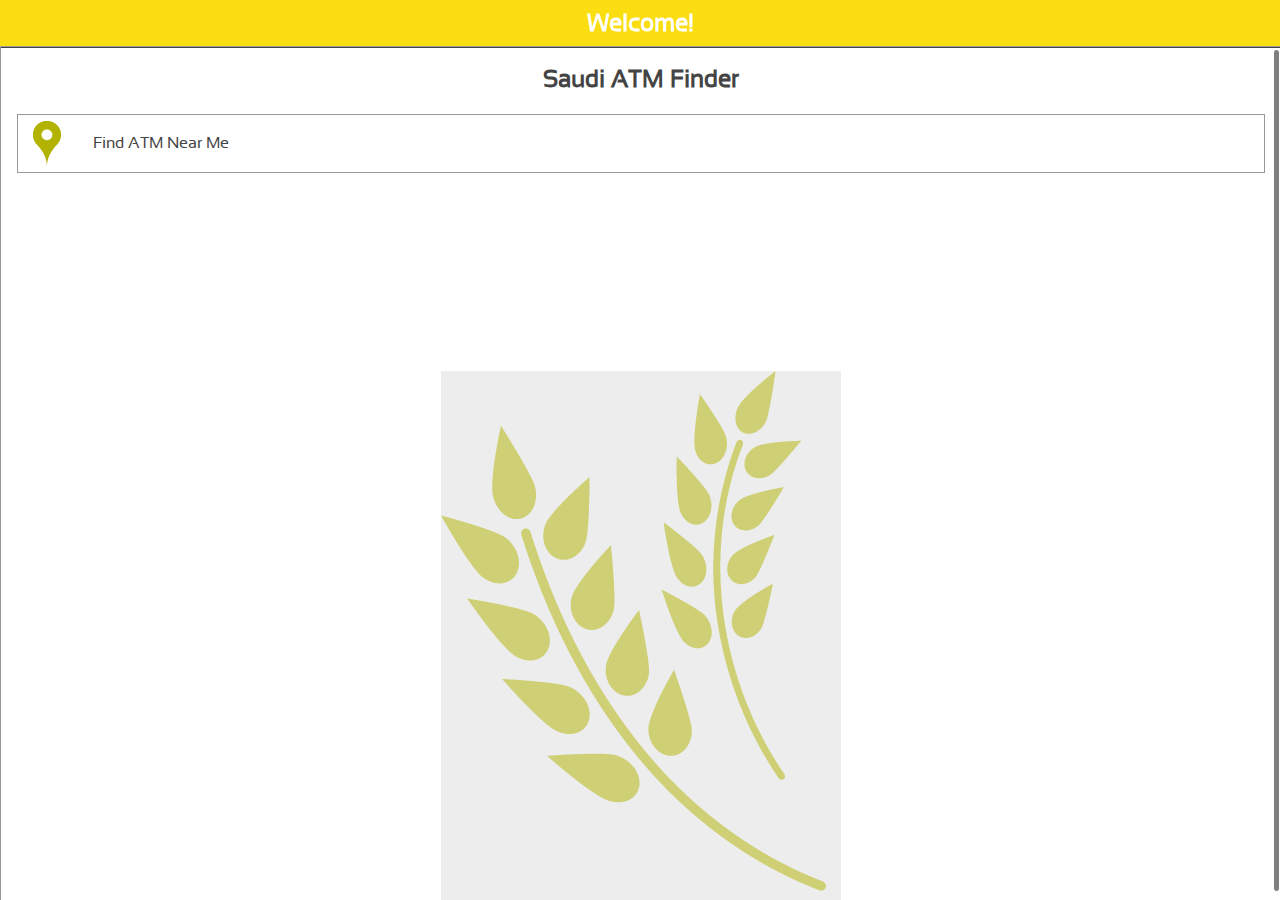
<file: index.html>
<!DOCTYPE html>
<html>

    <head>
        <title>Saudi ATM Finder</title>
        <meta name="viewport" content="initial-scale=1.0; maximum-scale=1.0; minimum-scale=1.0; user-scalable=no;" />

    	<script src="js/libs/jquery-1.7.1.js"></script>
        <script src="js/libs/jquery.animate-enhanced.js"></script>
    	<script src="js/libs/iscroll.js"></script>
    	<script src="js/libs/noClickDelay.js"></script>
    	<script src="js/libs/mustache.js"></script>
    	
        <link rel="stylesheet" href="js/libs/leaflet/leaflet.css" />
        <!--[if lte IE 8]>
            <link rel="stylesheet" href="js/libs/leaflet/leaflet.ie.css" />
        <![endif]-->
        
        <script src="js/libs/leaflet/leaflet.js"></script>
    	
    	<link rel="stylesheet" href="js/viewnavigator/viewnavigator.css" type="text/css" />
    	<script src="js/viewnavigator/viewnavigator.js"></script>
    	
    	<link rel="stylesheet" href="js/libs/css/activityIndicator.css" type="text/css" />
        
    	<script src="cordova-1.7.0rc1.js"></script> 
        <script src="js/viewAssembler.js"></script>
        <script src="js/application.js"></script>
        
        <link rel="stylesheet" href="assets/fonts/sansation/stylesheet.css" type="text/css" charset="utf-8">
        <link rel="stylesheet" href="assets/styles.css" type="text/css" charset="utf-8">
        
        
    </head>

    <body></body>

</html>
</file>
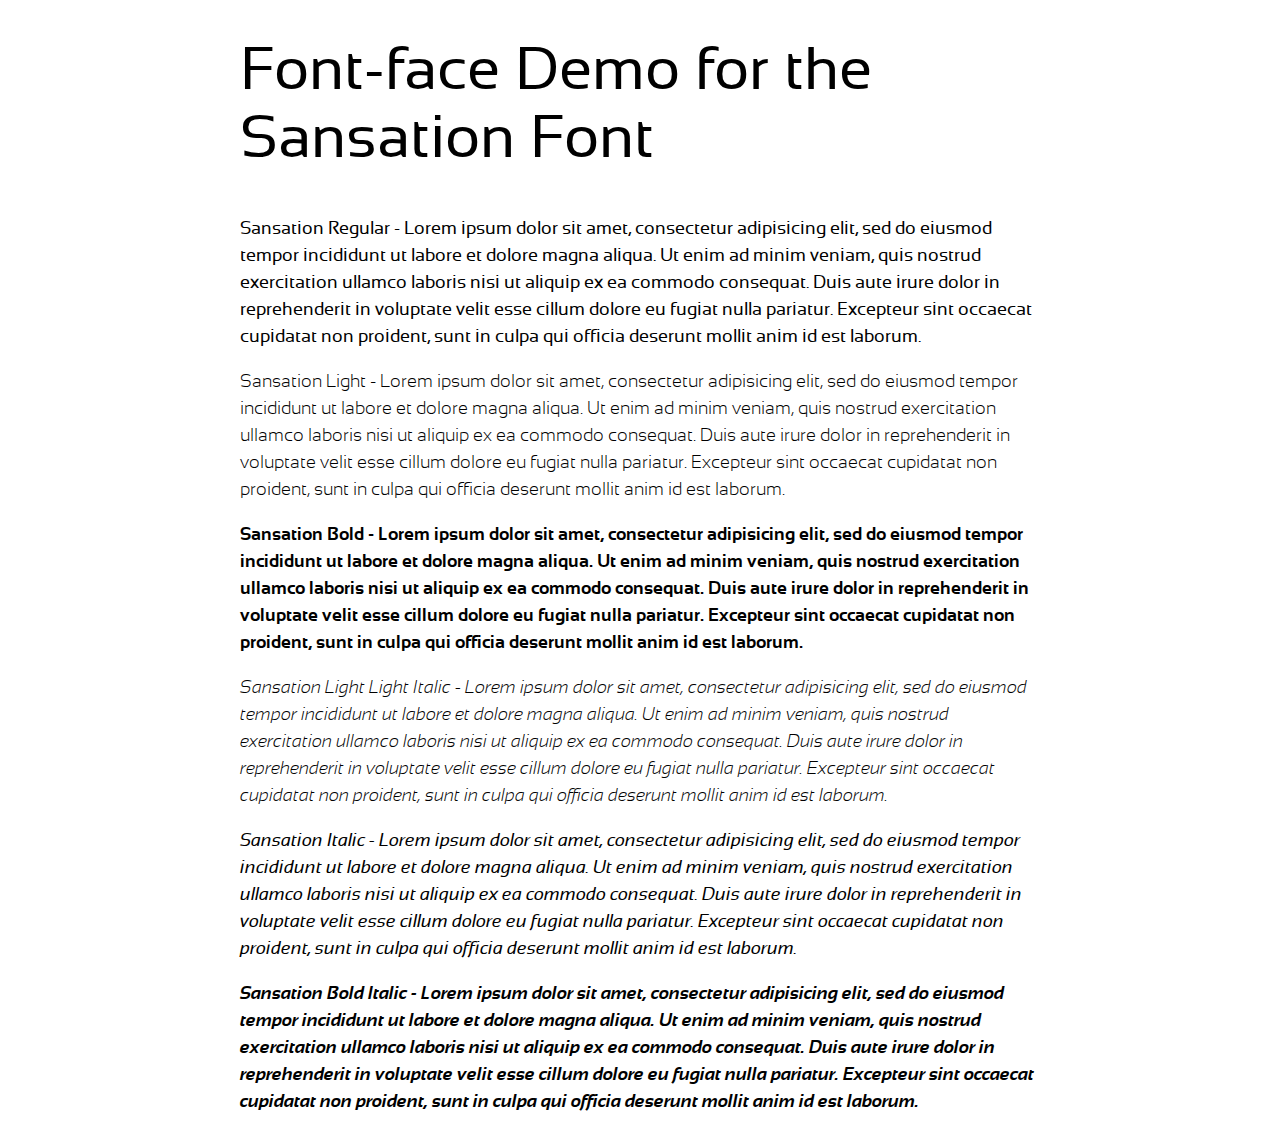
<file: assets/fonts/sansation/demo.html>
<!DOCTYPE html PUBLIC "-//W3C//DTD XHTML 1.0 Strict//EN"
	"http://www.w3.org/TR/xhtml1/DTD/xhtml1-strict.dtd">

<html xmlns="http://www.w3.org/1999/xhtml" xml:lang="en" lang="en">
<head>
	<meta http-equiv="Content-Type" content="text/html; charset=utf-8"/>

	<title>Font Face Demo</title>
	<link rel="stylesheet" href="stylesheet.css" type="text/css" charset="utf-8">
	<style type="text/css" media="screen">
		h1.fontface {font: 60px/68px 'SansationRegular', Arial, sans-serif;letter-spacing: 0;}

		p.style1 {font: 18px/27px 'SansationRegular', Arial, sans-serif;}
		p.style2 {font: 18px/27px 'SansationLight', Arial, sans-serif;}
		p.style3 {font: 18px/27px 'SansationBold', Arial, sans-serif;}
		p.style4 {font: 18px/27px 'SansationLightLightItalic', Arial, sans-serif;}
		p.style5 {font: 18px/27px 'SansationItalic', Arial, sans-serif;}
		p.style6 {font: 18px/27px 'SansationBoldItalic', Arial, sans-serif;}
		
		#container {
			width: 800px;
			margin-left: auto;
			margin-right: auto;
		}
	</style>
</head>

<body>
	<div id="container">
		<h1 class="fontface">Font-face Demo for the Sansation Font</h1>
	
	 

	<p class="style1">Sansation Regular - Lorem ipsum dolor sit amet, consectetur adipisicing elit, sed do eiusmod tempor incididunt ut labore et dolore magna aliqua. Ut enim ad minim veniam, quis nostrud exercitation ullamco laboris nisi ut aliquip ex ea commodo consequat. Duis aute irure dolor in reprehenderit in voluptate velit esse cillum dolore eu fugiat nulla pariatur. Excepteur sint occaecat cupidatat non proident, sunt in culpa qui officia deserunt mollit anim id est laborum.</p>

	 

	<p class="style2">Sansation Light - Lorem ipsum dolor sit amet, consectetur adipisicing elit, sed do eiusmod tempor incididunt ut labore et dolore magna aliqua. Ut enim ad minim veniam, quis nostrud exercitation ullamco laboris nisi ut aliquip ex ea commodo consequat. Duis aute irure dolor in reprehenderit in voluptate velit esse cillum dolore eu fugiat nulla pariatur. Excepteur sint occaecat cupidatat non proident, sunt in culpa qui officia deserunt mollit anim id est laborum.</p>

	 

	<p class="style3">Sansation Bold - Lorem ipsum dolor sit amet, consectetur adipisicing elit, sed do eiusmod tempor incididunt ut labore et dolore magna aliqua. Ut enim ad minim veniam, quis nostrud exercitation ullamco laboris nisi ut aliquip ex ea commodo consequat. Duis aute irure dolor in reprehenderit in voluptate velit esse cillum dolore eu fugiat nulla pariatur. Excepteur sint occaecat cupidatat non proident, sunt in culpa qui officia deserunt mollit anim id est laborum.</p>

	 

	<p class="style4">Sansation Light Light Italic - Lorem ipsum dolor sit amet, consectetur adipisicing elit, sed do eiusmod tempor incididunt ut labore et dolore magna aliqua. Ut enim ad minim veniam, quis nostrud exercitation ullamco laboris nisi ut aliquip ex ea commodo consequat. Duis aute irure dolor in reprehenderit in voluptate velit esse cillum dolore eu fugiat nulla pariatur. Excepteur sint occaecat cupidatat non proident, sunt in culpa qui officia deserunt mollit anim id est laborum.</p>

	 

	<p class="style5">Sansation Italic - Lorem ipsum dolor sit amet, consectetur adipisicing elit, sed do eiusmod tempor incididunt ut labore et dolore magna aliqua. Ut enim ad minim veniam, quis nostrud exercitation ullamco laboris nisi ut aliquip ex ea commodo consequat. Duis aute irure dolor in reprehenderit in voluptate velit esse cillum dolore eu fugiat nulla pariatur. Excepteur sint occaecat cupidatat non proident, sunt in culpa qui officia deserunt mollit anim id est laborum.</p>

	 

	<p class="style6">Sansation Bold Italic - Lorem ipsum dolor sit amet, consectetur adipisicing elit, sed do eiusmod tempor incididunt ut labore et dolore magna aliqua. Ut enim ad minim veniam, quis nostrud exercitation ullamco laboris nisi ut aliquip ex ea commodo consequat. Duis aute irure dolor in reprehenderit in voluptate velit esse cillum dolore eu fugiat nulla pariatur. Excepteur sint occaecat cupidatat non proident, sunt in culpa qui officia deserunt mollit anim id est laborum.</p>

		</div>
</body>
</html>
</file>
<file: js/libs/leaflet/leaflet.css>
/* required styles */

.leaflet-map-pane,
.leaflet-tile,
.leaflet-marker-icon,
.leaflet-marker-shadow,
.leaflet-tile-pane,
.leaflet-overlay-pane,
.leaflet-shadow-pane,
.leaflet-marker-pane,
.leaflet-popup-pane,
.leaflet-overlay-pane svg,
.leaflet-zoom-box,
.leaflet-image-layer { /* TODO optimize classes */
	position: absolute;
	}
.leaflet-container {
	overflow: hidden;
	}
.leaflet-tile-pane, .leaflet-container {
	-webkit-transform: translate3d(0,0,0);
	}
.leaflet-tile,
.leaflet-marker-icon,
.leaflet-marker-shadow {
	-moz-user-select: none;
	-webkit-user-select: none;
	user-select: none;
	}
.leaflet-marker-icon,
.leaflet-marker-shadow {
	display: block;
	}
.leaflet-clickable {
	cursor: pointer;
	}
.leaflet-container img {
	max-width: none !important;
	}

.leaflet-tile-pane { z-index: 2; }

.leaflet-objects-pane { z-index: 3; }
.leaflet-overlay-pane { z-index: 4; }
.leaflet-shadow-pane { z-index: 5; }
.leaflet-marker-pane { z-index: 6; }
.leaflet-popup-pane { z-index: 7; }

.leaflet-zoom-box {
	width: 0;
	height: 0;
	}

.leaflet-tile {
	visibility: hidden;
	}
.leaflet-tile-loaded {
	visibility: inherit;
	}

a.leaflet-active {
	outline: 2px solid orange;
	}


/* Leaflet controls */

.leaflet-control {
	position: relative;
	z-index: 7;
	}
.leaflet-top,
.leaflet-bottom {
	position: absolute;
	}
.leaflet-top {
	top: 0;
	}
.leaflet-right {
	right: 0;
	}
.leaflet-bottom {
	bottom: 0;
	}
.leaflet-left {
	left: 0;
	}
.leaflet-control {
	float: left;
	clear: both;
	}
.leaflet-right .leaflet-control {
	float: right;
	}
.leaflet-top .leaflet-control {
	margin-top: 10px;
	}
.leaflet-bottom .leaflet-control {
	margin-bottom: 10px;
	}
.leaflet-left .leaflet-control {
	margin-left: 10px;
	}
.leaflet-right .leaflet-control {
	margin-right: 10px;
	}

.leaflet-control-zoom, .leaflet-control-layers {
	-moz-border-radius: 7px;
	-webkit-border-radius: 7px;
	border-radius: 7px;
	}
.leaflet-control-zoom {
	padding: 5px;
	background: rgba(0, 0, 0, 0.25);
	}
.leaflet-control-zoom a {
	background-color: rgba(255, 255, 255, 0.75);
	}
.leaflet-control-zoom a, .leaflet-control-layers a {
	background-position: 50% 50%;
	background-repeat: no-repeat;
	display: block;
	}
.leaflet-control-zoom a {
	-moz-border-radius: 4px;
	-webkit-border-radius: 4px;
	border-radius: 4px;
	width: 19px;
	height: 19px;
	}
.leaflet-control-zoom a:hover {
	background-color: #fff;
	}
.leaflet-big-buttons .leaflet-control-zoom a {
	width: 27px;
	height: 27px;
	}
.leaflet-control-zoom-in {
	background-image: url(images/zoom-in.png);
	margin-bottom: 5px;
	}
.leaflet-control-zoom-out {
	background-image: url(images/zoom-out.png);
	}

.leaflet-control-layers {
	-moz-box-shadow: 0 0 7px #999;
	-webkit-box-shadow: 0 0 7px #999;
	box-shadow: 0 0 7px #999;

	background: #f8f8f9;
	}
.leaflet-control-layers a {
	background-image: url(images/layers.png);
	width: 36px;
	height: 36px;
	}
.leaflet-big-buttons .leaflet-control-layers a {
	width: 44px;
	height: 44px;
	}
.leaflet-control-layers .leaflet-control-layers-list,
.leaflet-control-layers-expanded .leaflet-control-layers-toggle {
	display: none;
	}
.leaflet-control-layers-expanded .leaflet-control-layers-list {
	display: block;
	position: relative;
	}
.leaflet-control-layers-expanded {
	padding: 6px 10px 6px 6px;
	font: 12px/1.5 "Helvetica Neue", Arial, Helvetica, sans-serif;
	color: #333;
	background: #fff;
	}
.leaflet-control-layers input {
	margin-top: 2px;
	position: relative;
	top: 1px;
	}
.leaflet-control-layers label {
	display: block;
	}
.leaflet-control-layers-separator {
	height: 0;
	border-top: 1px solid #ddd;
	margin: 5px -10px 5px -6px;
	}

.leaflet-container .leaflet-control-attribution {
	margin: 0;
	padding: 0 5px;

	font: 11px/1.5 "Helvetica Neue", Arial, Helvetica, sans-serif;
	color: #333;

	background-color: rgba(255, 255, 255, 0.7);

	-moz-box-shadow: 0 0 7px #ccc;
	-webkit-box-shadow: 0 0 7px #ccc;
	box-shadow: 0 0 7px #ccc;
	}


/* Fade animations */

.leaflet-fade-anim .leaflet-tile {
	opacity: 0;

	-webkit-transition: opacity 0.2s linear;
	-moz-transition: opacity 0.2s linear;
	-o-transition: opacity 0.2s linear;
	transition: opacity 0.2s linear;
	}
.leaflet-fade-anim .leaflet-tile-loaded {
	opacity: 1;
	}

.leaflet-fade-anim .leaflet-popup {
	opacity: 0;

	-webkit-transition: opacity 0.2s linear;
	-moz-transition: opacity 0.2s linear;
	-o-transition: opacity 0.2s linear;
	transition: opacity 0.2s linear;
	}
.leaflet-fade-anim .leaflet-map-pane .leaflet-popup {
	opacity: 1;
	}

.leaflet-zoom-anim .leaflet-tile {
	-webkit-transition: none;
	-moz-transition: none;
	-o-transition: none;
	transition: none;
	}

.leaflet-zoom-anim .leaflet-objects-pane {
	visibility: hidden;
	}


/* Popup layout */

.leaflet-popup {
	position: absolute;
	text-align: center;
	-webkit-transform: translate3d(0,0,0);
	}
.leaflet-popup-content-wrapper {
	padding: 1px;
	text-align: left;
	}
.leaflet-popup-content {
	margin: 19px;
	}
.leaflet-popup-tip-container {
	margin: 0 auto;
	width: 40px;
	height: 16px;
	position: relative;
	overflow: hidden;
	}
.leaflet-popup-tip {
	width: 15px;
	height: 15px;
	padding: 1px;

	margin: -8px auto 0;

	-moz-transform: rotate(45deg);
	-webkit-transform: rotate(45deg);
	-ms-transform: rotate(45deg);
	-o-transform: rotate(45deg);
	transform: rotate(45deg);
	}
.leaflet-popup-close-button {
	position: absolute;
	top: 9px;
	right: 9px;

	width: 10px;
	height: 10px;

	overflow: hidden;
	}
.leaflet-popup-content p {
	margin: 18px 0;
	}


/* Visual appearance */

.leaflet-container {
	background: #ddd;
	}
.leaflet-container a {
	color: #0078A8;
	}
.leaflet-zoom-box {
	border: 2px dotted #05f;
	background: white;
	opacity: 0.5;
	}
.leaflet-popup-content-wrapper, .leaflet-popup-tip {
	background: white;

	box-shadow: 0 1px 10px #888;
	-moz-box-shadow: 0 1px 10px #888;
	 -webkit-box-shadow: 0 1px 14px #999;
	}
.leaflet-popup-content-wrapper {
	-moz-border-radius: 20px;
	-webkit-border-radius: 20px;
	border-radius: 20px;
	}
.leaflet-popup-content {
	font: 12px/1.4 "Helvetica Neue", Arial, Helvetica, sans-serif;
	}
.leaflet-popup-close-button {
	background: white url(images/popup-close.png);
	}
</file>
<file: js/libs/leaflet/leaflet.ie.css>
.leaflet-tile {
	filter: inherit;
	}

.leaflet-vml-shape {
	width: 1px;
	height: 1px;
	}
.lvml {
	behavior: url(#default#VML); 
	display: inline-block; 
	position: absolute;
	}
	
.leaflet-control {
	display: inline;
	}

.leaflet-popup-tip {
	width: 21px;
	_width: 27px;
	margin: 0 auto;
	_margin-top: -3px;
	
	filter: progid:DXImageTransform.Microsoft.Matrix(M11=0.70710678, M12=0.70710678, M21=-0.70710678, M22=0.70710678);
	-ms-filter: "progid:DXImageTransform.Microsoft.Matrix(M11=0.70710678, M12=0.70710678, M21=-0.70710678, M22=0.70710678)";
	}
.leaflet-popup-tip-container {
	margin-top: -1px;
	}
.leaflet-popup-content-wrapper, .leaflet-popup-tip {
	border: 1px solid #bbb;
	}

.leaflet-control-zoom {
	filter: progid:DXImageTransform.Microsoft.gradient(startColorStr='#3F000000',EndColorStr='#3F000000');
	}
.leaflet-control-zoom a {
	background-color: #eee;
	}
.leaflet-control-zoom a:hover {
	background-color: #fff;
	}
.leaflet-control-layers-toggle {
	}
.leaflet-control-attribution, .leaflet-control-layers {
	background: white;
	}
</file>
<file: js/viewnavigator/viewnavigator.css>
/*
THIS SOFTWARE IS PROVIDED BY ANDREW M. TRICE ''AS IS'' AND ANY EXPRESS OR IMPLIED
WARRANTIES, INCLUDING, BUT NOT LIMITED TO, THE IMPLIED WARRANTIES OF MERCHANTABILITY AND
FITNESS FOR A PARTICULAR PURPOSE ARE DISCLAIMED. IN NO EVENT SHALL ANDREW M. TRICE OR
CONTRIBUTORS BE LIABLE FOR ANY DIRECT, INDIRECT, INCIDENTAL, SPECIAL, EXEMPLARY, OR
CONSEQUENTIAL DAMAGES (INCLUDING, BUT NOT LIMITED TO, PROCUREMENT OF SUBSTITUTE GOODS OR
SERVICES; LOSS OF USE, DATA, OR PROFITS; OR BUSINESS INTERRUPTION) HOWEVER CAUSED AND ON
ANY THEORY OF LIABILITY, WHETHER IN CONTRACT, STRICT LIABILITY, OR TORT (INCLUDING
NEGLIGENCE OR OTHERWISE) ARISING IN ANY WAY OUT OF THE USE OF THIS SOFTWARE, EVEN IF
ADVISED OF THE POSSIBILITY OF SUCH DAMAGE.
*/


.viewNavigator_root {
	width:100%;
	height:100%;
	background-color:666666;
	overflow:hidden;
}

.viewNavigator_header {
	position:absolute;
	width:100%;
	height:46px;
	overflow:hide;
	padding:0px;
}

.viewNavigator_header_backlink {
	position:absolute;
	top:0px;
	left:0px;
	z-index:2;
	
	white-space: nowrap;
    overflow: hidden;
    text-overflow: ellipsis;
    -o-text-overflow: ellipsis;
    
    max-width:30%;
}

.viewNavigator_header_title {

	position:absolute;
	top:12px;
	left:0%;
	right:0%;
	margin-left:auto;
	margin-right:auto;
	text-align:center;
	font-weight: bold;
	color: #FFFFFF;
	white-space: nowrap;
    overflow: hidden;
    text-overflow: ellipsis;
    -o-text-overflow: ellipsis;
    
    max-width:48%;
}

.viewNavigator_headerContent {

    backface-visibility: hidden;
	-webkit-backface-visibility: hidden;
	
	transform: translate3d(0,0,0);
	-webkit-transform: translate3d(0,0,0);

	position:absolute;
}

.viewNavigator_content {
	position:absolute;
	top:46px;
	left:0px;
	right:0px;
	bottom:0px;
	overflow:hidden;
	
   backface-visibility: hidden;
	-webkit-backface-visibility: hidden;
    -webkit-transform:translate3d(0,0,0);
}


/* ANDROID BUG WORKAROUND */
.viewNavigator_content select {
	overflow:auto;
	position:relative;
    backface-visibility: auto;
	-webkit-backface-visibility: auto;
}

/*
.viewNavigator_content div {

    backface-visibility: visible;
    -webkit-backface-visibility: visible;
    -webkit-transform: translate3d(0,0,0);
}*/

.viewNavigator_contentHolder {
	position:absolute;
	top:0px;
	left:0px;
	right:0px;
	bottom:0px;
	background-color:white;
	overflow:auto;
	padding:0px;
	margin:0px;
    overflow: hidden;
	-webkit-overflow-scrolling : touch;
	min-width:100%;
	min-height:100%

    backface-visibility: hidden;
	-webkit-backface-visibility: hidden;

}

.viewNavigator_backface {
/*    backface-visibility: hidden;
	-webkit-backface-visibility: hidden;
*/
}

.viewNavigator_backButtonPosition {
	position:absolute;
	left: 5px;
	top: .6em;
}

.viewNavigator_backButton
{
	cursor:pointer;
	display: inline-block;
	white-space: nowrap;
	background-color: #ccc;
	border-radius: .2em;
	padding: 4px 10px;
	box-shadow: 0 0 1px 1px rgba(255,255,255,.8) inset, 0 1px 0 rgba(0,0,0,.3);
}

.viewNavigator_backButton:active
{
	background-color: #ddd;
}
</file>
<file: js/libs/css/activityIndicator.css>
.activityIndicator {
	height: 40px;
	width: 40px;
	-webkit-background-size: 40px 40px;
	margin: 0px auto;
	background-image: url("[data-uri]");
	-webkit-animation-duration: 1s;
	-webkit-animation-iteration-count: infinite;
	-webkit-animation-timing-function: linear;
	-webkit-animation-name: spinnerAnim;
}
@-webkit-keyframes spinnerAnim {
	0% { -webkit-transform: rotate(0deg); }
	100% { -webkit-transform: rotate(360deg); }
}
</file>
<file: assets/fonts/sansation/stylesheet.css>
/* Generated by Font Squirrel (http://www.fontsquirrel.com) on May 11, 2012 12:44:10 PM America/New_York */



@font-face {
    font-family: 'SansationRegular';
    src: url('Sansation_Regular-webfont.eot');
    src: url('Sansation_Regular-webfont.eot?#iefix') format('embedded-opentype'),
         url('Sansation_Regular-webfont.woff') format('woff'),
         url('Sansation_Regular-webfont.ttf') format('truetype'),
         url('Sansation_Regular-webfont.svg#SansationRegular') format('svg');
    font-weight: normal;
    font-style: normal;

}

@font-face {
    font-family: 'SansationLight';
    src: url('Sansation_Light-webfont.eot');
    src: url('Sansation_Light-webfont.eot?#iefix') format('embedded-opentype'),
         url('Sansation_Light-webfont.woff') format('woff'),
         url('Sansation_Light-webfont.ttf') format('truetype'),
         url('Sansation_Light-webfont.svg#SansationLight') format('svg');
    font-weight: normal;
    font-style: normal;

}

@font-face {
    font-family: 'SansationBold';
    src: url('Sansation_Bold-webfont.eot');
    src: url('Sansation_Bold-webfont.eot?#iefix') format('embedded-opentype'),
         url('Sansation_Bold-webfont.woff') format('woff'),
         url('Sansation_Bold-webfont.ttf') format('truetype'),
         url('Sansation_Bold-webfont.svg#SansationBold') format('svg');
    font-weight: normal;
    font-style: normal;

}

@font-face {
    font-family: 'SansationLightLightItalic';
    src: url('Sansation_Light_Italic-webfont.eot');
    src: url('Sansation_Light_Italic-webfont.eot?#iefix') format('embedded-opentype'),
         url('Sansation_Light_Italic-webfont.woff') format('woff'),
         url('Sansation_Light_Italic-webfont.ttf') format('truetype'),
         url('Sansation_Light_Italic-webfont.svg#SansationLightLightItalic') format('svg');
    font-weight: normal;
    font-style: normal;

}

@font-face {
    font-family: 'SansationItalic';
    src: url('Sansation_Italic-webfont.eot');
    src: url('Sansation_Italic-webfont.eot?#iefix') format('embedded-opentype'),
         url('Sansation_Italic-webfont.woff') format('woff'),
         url('Sansation_Italic-webfont.ttf') format('truetype'),
         url('Sansation_Italic-webfont.svg#SansationItalic') format('svg');
    font-weight: normal;
    font-style: normal;

}

@font-face {
    font-family: 'SansationBoldItalic';
    src: url('Sansation_Bold_Italic-webfont.eot');
    src: url('Sansation_Bold_Italic-webfont.eot?#iefix') format('embedded-opentype'),
         url('Sansation_Bold_Italic-webfont.woff') format('woff'),
         url('Sansation_Bold_Italic-webfont.ttf') format('truetype'),
         url('Sansation_Bold_Italic-webfont.svg#SansationBoldItalic') format('svg');
    font-weight: normal;
    font-style: normal;

}
</file>
<file: assets/styles.css>
* {
-webkit-touch-callout: none;
-webkit-user-select: none;
}

input,
textarea {
	-webkit-touch-callout: auto;
	-webkit-user-select: auto;
}

body {
	position:absolute;
	top:0px;
	bottom:0px;
	left:0px;
	right:0px;
	overflow: hidden;
	padding: 0px;
	margin: 0px;
	background-color:#555;
}
* {
    font-family:'SansationRegular', Arial, sans-serif;
    letter-spacing: 0;
    -webkit-tap-highlight-color: rgba(0, 0, 0, 0); 
}



.subtext {
    font-size:0.85em;
    font-color: #888;
}

.data-list {
	-webkit-touch-callout: none;
	-webkit-user-select: none;
	-khtml-user-select: none;
	-moz-user-select: none;
	-ms-user-select: none;
	user-select: none;
	overflow: hidden;
	position:relative;
	background-color: #fff;
	min-height:100%;
	
	
    backface-visibility: hidden;
	-webkit-backface-visibility: hidden;
}

.data-list ul,
.data-list li {
	padding:0;
	margin:0;
	border:none;
}


.data-list ul {
	display:block;
	width:100%;
	width:100%;
	max-width:100%;
}

.data-list li {
    cursor:pointer;
    font-size:1em;
	padding:1em;
	padding-left:1em;
	padding-right:1px;
	display:block;
	
    border-top: 1px solid #fff;
	
    border-bottom:1px solid #CCC;
	
    background-image:url('graphics/more_disclosure.png');
    background-position:right center;
    background-repeat:no-repeat;
}

.listSelected {
	color:#333;
	border-top:1px solid #094C99;
	background-color: #D9D900;
}


/*ViewNavigator Styles*/

.viewNavigator_header {
    background: #fade11;
    color:#444;
}

.viewNavigator_header_title {
    color:#white;
    font-size:1.5em;
    max-width:65%;
}

.viewNavigator_backButton {
    position:absolute;
    top:5px;
    left:5px;
    width:40px;
    color: rgba(0,0,0,0);
    height:35px;
    box-shadow: 0 0 0 0;
    background: #fff;
    border:1px solid #999;
    padding:0px;
    border-radius:0px;
    background-image:url('graphics/back_arrow.png');
    background-position: 3px center;
    background-repeat:no-repeat;
}

@media only screen and (min-width:760px) {
    .viewNavigator_backButton {
        text-align:right;
        vertical-align:middle;
        padding-right:10px;
        padding-left:50px;
        padding-top:9px;
        height:26px;
        color: #444;
    }
}

.viewNavigator_backButton:active {
    background-color: #D9D900;
}

.viewNavigator_content {
    border-top:1px solid #999;
    background:#999;
    color:#444;
}

.viewNavigator_contentHolder {
    color:#444;
    background:#999;
    border-left:1px solid #999;
    border-right:1px solid #999;
}

.viewNavigator_contentHolder > div:first-child {
    min-height:100%;
    background: white;
    /*background-image:url('graphics/wheat_bg.png');
    background-position: top left;
    background-repeat:repeat;*/
    border-bottom:1px solid #444;
    border-top:1px solid #444;
}


/*APPLICATION VIEWS*/

.right {
    position:absolute;
    right:0.75em;
    top:0.5em;
}

.padded {
    padding:1em;
}

.button {
    padding:.5em;
    cursor:pointer;
    border: 1px solid #000;
    background-color: #d0b712;
    color: white;
    text-decoration:none;
}

.button:active {
    background-color: #D9D900;
}

.heading {
    background-color: #fff;
    color:#444;
    border-bottom:1px solid #999;
    backface-visibility: hidden;
	-webkit-backface-visibility: hidden;
    -webkit-transform:translate3d(0,0,0);
}

.warning {
    background-color: #F2DEDE;
    color:#B94A48;
    border:1px solid #EED3D7;
}

#defaultView {
    background-image:url('graphics/wheat_bg_nocolor.png');
    background-position: bottom center;
    background-repeat:no-repeat;
}



@media only screen and (min-width:760px) {
    #defaultView {
        background-image:url('graphics/wheat_bg.png');
    }
}

#aboutView h2,
#defaultView h2 {
    display:block;
    padding:0em;
    text-align:center;
}
#aboutView div,
#defaultView div {
    display:block;
    padding:1em;
    padding-top:0em;
}

#defaultView a {
    height:100%;
    display:block;
    border:1px solid #999;
    padding:1.25em;
    text-decoration: none;
    color:#444;
    font-size:1em;
    background: #fff;
}

#defaultView a:active {
    background-color:#D9D900;
}

#defaultView #nearMe {
    padding-left:75px;
    background-image:url('graphics/map_marker.png');
    background-position: 15px center;
    background-repeat:no-repeat;
}

#defaultView #search {
    padding-left:75px;
    background-image:url('graphics/search.png');
    background-position: 5px center;
    background-repeat:no-repeat;
}

#defaultView #about {
    padding-left:75px;
    background-image:url('graphics/info.png');
    background-position: 10px center;
    background-repeat:no-repeat;
}


#findMarketsNearMeView {
}

#aboutView {
    padding:1em;
    padding-top:0em;
	
    backface-visibility: hidden;
	-webkit-backface-visibility: hidden;
	
	transform: translate3d(0,0,0);
	-webkit-transform: translate3d(0,0,0);
}

#searchView {
    padding:1.25em;
}

.leaflet-popup-content {
    font-size:1em;
    margin:05.em;
    text-align:center;
}

.leaflet-popup-content a {
    background:none;
    border:none;
    text-align:center;
}

#marketDetailsView {
    padding:1.0em;
}


#marketDetailsView h2 {
    padding:0em;
    margin:0em;
}

.paragraph {
    margin:0px;
    margin-bottom:1em;
    border-top:1px solid #CCC;
    padding-top:1em;
}

.paragraph_noborder {
    margin:0px;
    margin-bottom:1em;
    border: none;
    padding-top:1em;
}

.amenities {
    min-height:30px;
    font-size: 1.25em;
    padding-top:0.25em;
    padding-left:62px;
    background-repeat:no-repeat;
}

#credit_cards {
    background-image:url('graphics/credit_card.png');
    background-position: 10px center;
}

#wic_accepted {
    background-image:url('graphics/family.png');
    background-position: 15px center;
}

#senior {
    background-image:url('graphics/senior.png');
    background-position: 24px center;
}

#snap {
    background-image:url('graphics/snap.png');
    background-position: 20px center;
}

#bakedgoods {
    background-image:url('graphics/bread.png');
    background-position: 10px center;
}

#cheese {
    background-image:url('graphics/cheese.png');
    background-position: 7px center;
}

#arts {
    background-image:url('graphics/arts.png');
    background-position: 12px center;
}

#flowers {
    background-image:url('graphics/flower.png');
    background-position: 15px center;
}

#seafood {
    background-image:url('graphics/fish.png');
    background-position: 7px center;
}

#fruit {
    background-image:url('graphics/fruit.png');
    background-position: 15px center;
}

#herbs {
    background-image:url('graphics/herb.png');
    background-position: 15px center;
}

#vegetables {
    background-image:url('graphics/vegetables.png');
    background-position: 16px center;
}

#honey {
    background-image:url('graphics/honey.png');
    background-position: 17px center;
}

#jams {
    background-image:url('graphics/jams.png');
    background-position: 17px center;
}

#maple {
    background-image:url('graphics/maple.png');
    background-position: 17px center;
}

#nuts {
    background-image:url('graphics/nuts.png');
    background-position: 15px center;
}

#meat {
    background-image:url('graphics/meat.png');
    background-position: 10px center;
}

#plants {
    background-image:url('graphics/plants.png');
    background-position: 18px center;
}

#prepared {
    background-image:url('graphics/prepared.png');
    background-position: 15px center;
}

#soap {
    background-image:url('graphics/soap.png');
    background-position: 10px center;
}




#marketMapView {
    width:100%;
    height:100%;
    position:absolute;
}

#marketMapView #marketMapContainer{
    top:0px;
    bottom:0px;
    left:0px;
    right:0px;
    position:absolute;
}

#marketMapView #footer{
    top:0px;
    height:18px;
    right:0px;
    position:absolute;
    padding:1em;
    padding-right:0.5em;
	z-index:99;
}

#search_state {
    font-size:1.25em;
    width:100%;
}


#search_searchPhrase {
    width:96%; 
    font-size:1.25em;
}

#searchButton {
    padding-left:2em;
    padding-right:2em;
}

input[type='checkbox'] { 
    width:2em;
    height:2em;
}

label {
    font-size: .8em;
    padding:.25em;
}

.searchfilter{
    padding:.25em;
}

.searchfilter .amenities {
    font-size: 1em;
}

#geoError{
    padding:1.25em;
}
#geoError div {
    padding:1.25em;
    padding-top:0px;
}
</file>
